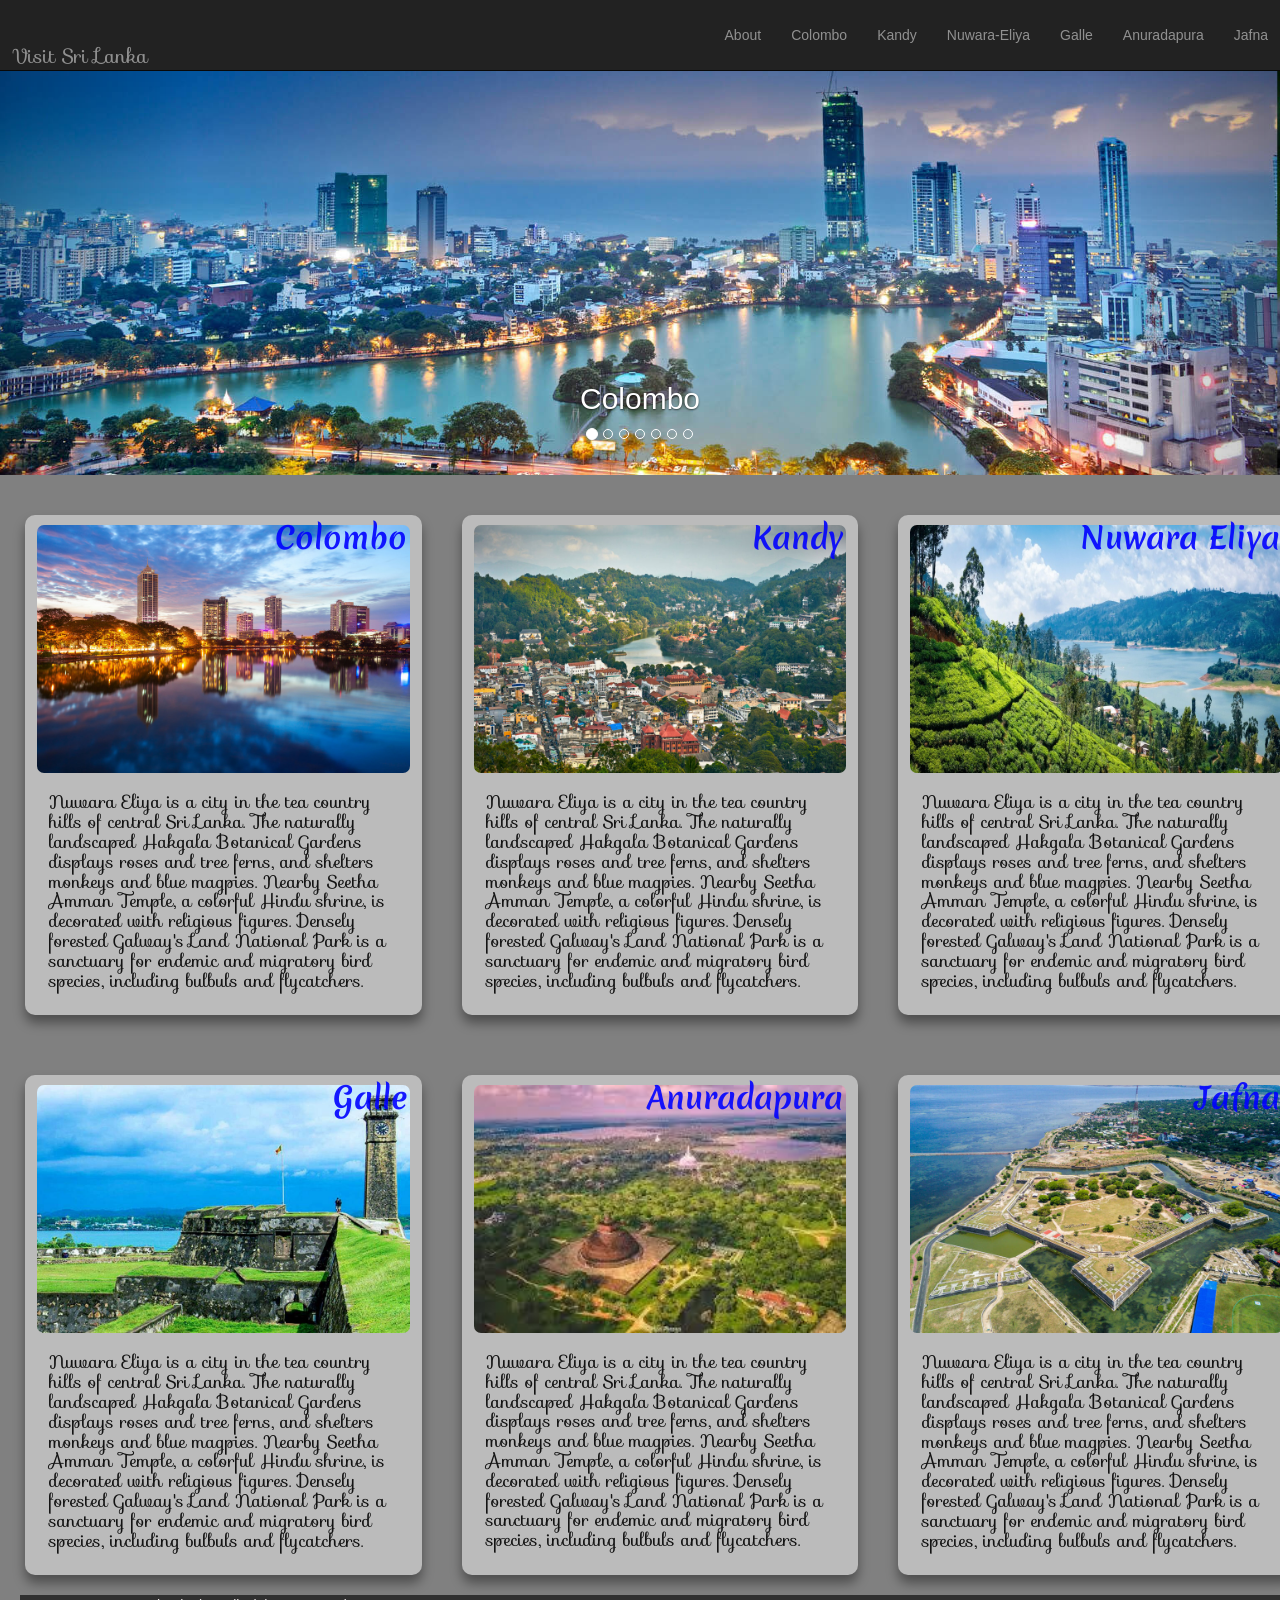
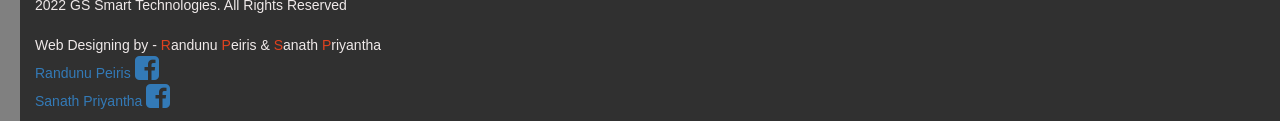
<file: index.html>
<!DOCTYPE html>
<html lang="en">

<head>

    <meta charset="utf-8">
    <meta http-equiv="X-UA-Compatible" content="IE=edge">
    <meta name="viewport" content="width=device-width, initial-scale=1">
    <meta name="description" content="">
    <meta name="author" content="">

    <title>Visit Sri Lanka</title>

    <!-- Bootstrap Core CSS -->
    <link href="css/bootstrap.min.css" rel="stylesheet">

    <!-- Custom CSS -->
    <link href="css/modern-business.css" rel="stylesheet">

    <!-- Custom Fonts -->
    <link href="font-awesome/css/font-awesome.min.css" rel="stylesheet" type="text/css">
	<link href="css/style1.css" rel="stylesheet" type="text/css">
	<link rel="stylesheet" href="https://fonts.googleapis.com/css?family=Sofia">
	<link rel="stylesheet" href="https://fonts.googleapis.com/css?family=Merienda">
	<style>


.card{

box-shadow:0 8px 12px 0 rgba(0,0,0,0.4);
width:100%;
height:500px;
border-radius:10px;
float:left;
background-color:#bbbbbb;
padding:10px 12px;
margin-left:20px;
margin-top:20px; 
position:relative;
}
.cardgroup1{
margin-left:25px;
}
.cardgroup2{
margin-left:25px;
}

.container{
padding:10px 12px;
width:100%;
opacity:90%

}
img{
border-radius:7px;
Align:center;
}
#p1{

position:absolute;
right:15px;
top:2px;
color:blue;
font-family: "Merienda", sans-serif;
font-size:30px;
}
h3{
font-family: "Sofia", sans-serif;
padding-bottom:10px;
margin-bottom:10px;
font-size:20px;

}
h4{

position:flex;
right:15px;
top:2px;
width ="100%";
font-family: "Sofia", sans-serif;
color:black;

}
body {background-color: gray;}

.column {
  float: left;
  width: 33.33%;
  padding: 20px;
  background-color:303030;
}

/* Clear floats after the columns */
.row:after {
  content: "";
  display: table;
  clear: both;
}

/* On screens that are 992px wide or less, go from four columns to two columns */
@media screen and (max-width: 900px) {
  .column {
    width: 50%;
  }
}

/* On screens that are 600px wide or less, make the columns stack on top of each other instead of next to each other */
@media screen and (max-width: 600px) {
  .column {
    width: 100%;
  }




</style>
   

</head>

<body>

    <!-- Navigation -->
    <nav class="navbar navbar-inverse navbar-fixed-top" role="navigation">
        <div class="container">
            <!-- Brand and toggle get grouped for better mobile display -->
            <div class="navbar-header">
                <button type="button" class="navbar-toggle" data-toggle="collapse" data-target="#bs-example-navbar-collapse-1">
                    <span class="sr-only">Toggle navigation</span>
                    <span class="icon-bar"></span>
                    <span class="icon-bar"></span>
                    <span class="icon-bar"></span>
                </button>
                <a class="navbar-brand" href="index.html"><h3>Visit Sri Lanka</h3></a>
            </div>
            <!-- Collect the nav links, forms, and other content for toggling -->
            <div class="collapse navbar-collapse" id="bs-example-navbar-collapse-1">
                <ul class="nav navbar-nav navbar-right">
                    <li>
                        <a href="about.html">About</a>
                    </li>
                    <li>
                        <a href="colombo.html">Colombo</a>
                    </li>
                    <li>
                        <a href="kandy.html">Kandy</a>
                    </li>
					<li>
                        <a href="nuwaraeliya.html">Nuwara-Eliya</a>
                    </li>
					<li>
                        <a href="galle.html">Galle</a>
                    </li>
					<li>
                        <a href="anuradapura.html">Anuradapura</a>
                    </li>
					<li>
                        <a href="jaffna.html">Jafna</a>
                    </li>
                </ul>
            </div>
            <!-- /.navbar-collapse -->
        </div>
        <!-- /.container -->
    </nav>

    <!-- Header Carousel -->
    <header id="myCarousel" class="carousel slide">
        <!-- Indicators -->
        <ol class="carousel-indicators">
            <li data-target="#myCarousel" data-slide-to="0" class="active"></li>
            <li data-target="#myCarousel" data-slide-to="1"></li>
            <li data-target="#myCarousel" data-slide-to="2"></li>
			<li data-target="#myCarousel" data-slide-to="3"></li>
            <li data-target="#myCarousel" data-slide-to="4"></li>
			<li data-target="#myCarousel" data-slide-to="5"></li>
            <li data-target="#myCarousel" data-slide-to="6"></li>
        </ol>

        <!-- Wrapper for slides -->
        <div class="carousel-inner " style="width:1900; height:1700;" >
            <div class="item active" style="width:1900; height:1700;" >
                <div   class="fill" style="background-image:url('images/colombo.jpg');width:1900; height:1700;"></div>
                <div class="carousel-caption">
                    <h2>Colombo</h2>
                    
                </div>
            </div>
            <div class="item " style="width:1900; height:1700;">
                <div class="fill" style="background-image:url('images/kandy.jpg');width:1900; height:1700;"></div>
                <div class="carousel-caption">
                    <h2>Kandy</h2>
                </div>
            </div>
            <div class="item " style="width:1900; height:1700;">
                <div class="fill" style="background-image:url('images/galle.jpg');width:1900; height:1700;"></div>
                <div class="carousel-caption">
                    <h2>Galle</h2>
                </div>
            </div>
			<div class="item " style="width:1900; height:1700;">
                <div class="fill" style="background-image:url('images/Nuwaraeliya.jpg');width:1900; height:1700;"></div>
                <div class="carousel-caption">
                    <h2>Nuwara Eliya</h2>
                </div>
            </div>
			<div class="item " style="width:1900; height:1700;width:1900; height:1700;">
                <div class="fill" style="background-image:url('images/anuradapura.jpg');"></div>
                <div class="carousel-caption">
                    <h2>Anuradhapura</h2>
                </div>
            </div>
			<div class="item " style="width:1900; height:1700;">
                <div class="fill" style="background-image:url('images/jafna.jpg');width:1900; height:1700;"></div>
                <div class="carousel-caption">
                    <h2>Jafna</h2>
                </div>
            </div>
        </div>

        <!-- Controls -->
        <a class="left carousel-control" href="#myCarousel" data-slide="prev">
            <span class="icon-prev"></span>
        </a>
        <a class="right carousel-control" href="#myCarousel" data-slide="next">
            <span class="icon-next"></span>
        </a>
    </header>
	

	<div class="row">
	<a href="colombo.html">
  <div class="column" >
    <div class="card">
		<img src="images/colombo1.jpg" width ="100%" >
		<div class="container">
			<h4>Nuwara Eliya is a city in the tea country hills of central Sri Lanka. The naturally landscaped Hakgala Botanical Gardens displays roses and tree ferns, and shelters monkeys and blue magpies. Nearby Seetha Amman Temple, a colorful Hindu shrine, is decorated with religious figures. Densely forested Galway's Land National Park is a sanctuary for endemic and migratory bird species, including bulbuls and flycatchers.</h4>
			<p id="p1"><b>Colombo</b></p>
		</div>
	</div>
  </div>
  </a>
  <a href="kandy.html">
  <div class="column" >
    <div class="card">
		<img src="images/kandy1.jpg" width ="100%" >
		<div class="container">
			<h4>Nuwara Eliya is a city in the tea country hills of central Sri Lanka. The naturally landscaped Hakgala Botanical Gardens displays roses and tree ferns, and shelters monkeys and blue magpies. Nearby Seetha Amman Temple, a colorful Hindu shrine, is decorated with religious figures. Densely forested Galway's Land National Park is a sanctuary for endemic and migratory bird species, including bulbuls and flycatchers.</h4>
			<p id="p1"><b>Kandy</b></p>
		</div>
	</div>
  </div>
  </a>
  <a href="nuwaraeliya.html">
  <div class="column" >
    <div class="card">
		<img src="images/nuwaraeliya1.jpg" width ="100%" >
		<div class="container">
			<h4>Nuwara Eliya is a city in the tea country hills of central Sri Lanka. The naturally landscaped Hakgala Botanical Gardens displays roses and tree ferns, and shelters monkeys and blue magpies. Nearby Seetha Amman Temple, a colorful Hindu shrine, is decorated with religious figures. Densely forested Galway's Land National Park is a sanctuary for endemic and migratory bird species, including bulbuls and flycatchers.</h4>
			<p id="p1"><b>Nuwara Eliya</b></p>
		</div>
	</div>
  </div>
  </a>
  
</div>
<div class="row">
	<a href="galle.html">
  <div class="column" >
    <div class="card">
		<img src="images/galle1.jpg" width ="100%" >
		<div class="container">
			<h4>Nuwara Eliya is a city in the tea country hills of central Sri Lanka. The naturally landscaped Hakgala Botanical Gardens displays roses and tree ferns, and shelters monkeys and blue magpies. Nearby Seetha Amman Temple, a colorful Hindu shrine, is decorated with religious figures. Densely forested Galway's Land National Park is a sanctuary for endemic and migratory bird species, including bulbuls and flycatchers.</h4>
			<p id="p1"><b>Galle</b></p>
		</div>
	</div>
  </div>
  </a>
  <a href="anuradapura.html">
  <div class="column" >
    <div class="card">
		<img src="images/anuradapura1.jpg" width ="100%" >
		<div class="container">
			<h4>Nuwara Eliya is a city in the tea country hills of central Sri Lanka. The naturally landscaped Hakgala Botanical Gardens displays roses and tree ferns, and shelters monkeys and blue magpies. Nearby Seetha Amman Temple, a colorful Hindu shrine, is decorated with religious figures. Densely forested Galway's Land National Park is a sanctuary for endemic and migratory bird species, including bulbuls and flycatchers.</h4>
			<p id="p1"><b>Anuradapura</b></p>
		</div>
	</div>
  </div>
  </a>
  <a href="jaffna.html">
  <div class="column">
    <div class="card">
		<img src="images/jafna1.jpg" width ="100%" >
		<div class="container">
			<h4>Nuwara Eliya is a city in the tea country hills of central Sri Lanka. The naturally landscaped Hakgala Botanical Gardens displays roses and tree ferns, and shelters monkeys and blue magpies. Nearby Seetha Amman Temple, a colorful Hindu shrine, is decorated with religious figures. Densely forested Galway's Land National Park is a sanctuary for endemic and migratory bird species, including bulbuls and flycatchers.</h4>
			<p id="p1"><b>Jafna</b></p>
		</div>
	</div>
  </div>
  </a>
  
</div>
	


    <!-- Page Content -->
    
	
	<div class="row col-md-12" style="color:hsla(#EFE9E9); background-color:#303030;margin-left:20px;">
                
                    <p class="footer" ;">
					 2022 GS Smart Technologies. All Rights Reserved <br>
					<br> Web Designing by - <span class="Randunu">R</span>andunu <span class="Randunu">P</span>eiris & <span class="Randunu">S</span>anath <span class="Randunu">P</span>riyantha
					<br><a href="https://www.facebook.com/randunu.peiris.3?fref=ts">Randunu Peiris	<i class="fa fa-facebook-square fa-2x"></i></a>
					<br><a href="https://www.facebook.com/randunu.peiris.3?fref=ts">Sanath Priyantha	<i class="fa fa-facebook-square fa-2x"></i></a>
					
					
					</p>
                
    </div>
	


    <!-- jQuery -->
    <script src="js/jquery.js"></script>

    <!-- Bootstrap Core JavaScript -->
    <script src="js/bootstrap.min.js"></script>

    <!-- Script to Activate the Carousel -->
    <script>
    $('.carousel').carousel({
        interval: 2000 //changes the speed
    })
    </script>

</body>

</html>
</file>
<file: css/style1.css>
classicFont1 {color:hsla(#EFE9E9); background-color:#303030;}
span.Randunu{color:hsla(11,76%,50%,1.00); }
p.classic{font-size:16px}
p.footer{color:#EFE9E9;}
</file>
<file: css/modern-business.css>
/*!
 * Start Bootstrap - Modern Business HTML Template (http://startbootstrap.com)
 * Code licensed under the Apache License v2.0.
 * For details, see http://www.apache.org/licenses/LICENSE-2.0.
 */

/* Global Styles */

html,
body {
    height: 100%;
}

body {
    padding-top: 50px; /* Required padding for .navbar-fixed-top. Remove if using .navbar-static-top. Change if height of navigation changes. */
}

.img-portfolio {
    margin-bottom: 30px;
}

.img-hover:hover {
    opacity: 0.8;
}

/* Home Page Carousel */

header.carousel {
    height: 50%;
}

header.carousel .item,
header.carousel .item.active,
header.carousel .carousel-inner {
    height: 100%;
}

header.carousel .fill {
    width: 100%;
    height: 100%;
    background-position: center;
    background-size: cover;
}

/* 404 Page Styles */

.error-404 {
    font-size: 100px;
}

/* Pricing Page Styles */

.price {
    display: block;
    font-size: 50px;
    line-height: 50px;
}

.price sup {
    top: -20px;
    left: 2px;
    font-size: 20px;
}

.period {
    display: block;
    font-style: italic;
}

/* Footer Styles */

footer {
    margin: 50px 0;
}

/* Responsive Styles */

@media(max-width:991px) {
    .customer-img,
    .img-related {
        margin-bottom: 30px;
    }
}

@media(max-width:767px) {
    .img-portfolio {
        margin-bottom: 15px;
    }

    header.carousel .carousel {
        height: 70%;
    }
}
</file>
